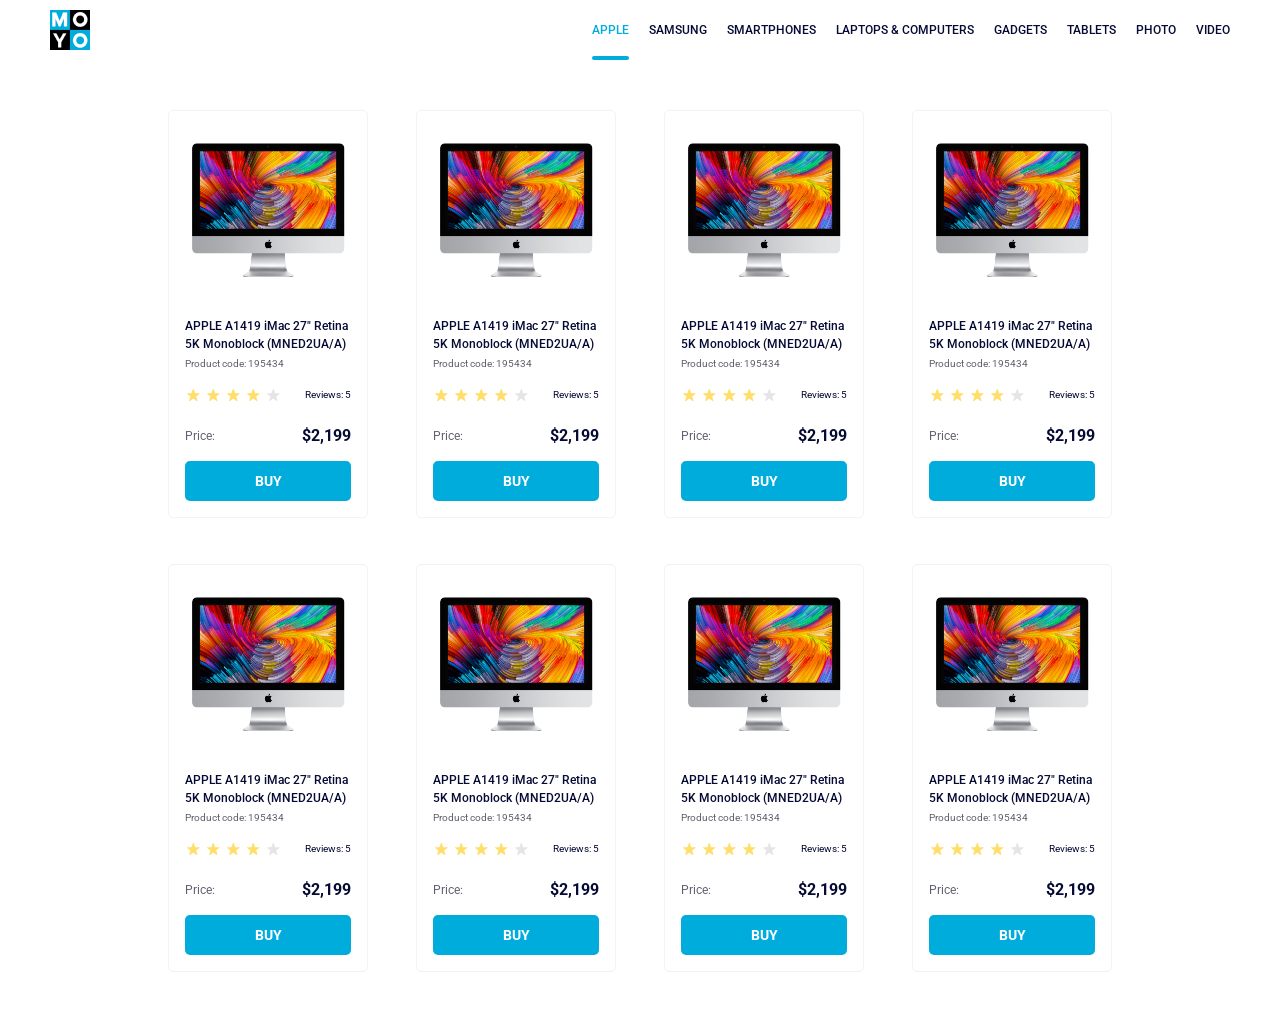
<file: index.html>
<!doctype html><html lang="en"><head><meta charset="utf-8"><meta name="viewport" content="width=device-width, initial-scale=1.0"><title>Catalog</title><link rel="preconnect" href="https://fonts.gstatic.com"><link href="https://fonts.googleapis.com/css2?family=Roboto:wght@400;500;700&display=swap" rel="stylesheet"><link rel="stylesheet" href="index.c621b47e.css"></head><body> <header class="header"> <a href="#" class="header__logo"> <img src="logo.eddae0ff.png" alt="MOYO logo" class="header__img"> </a> <nav class="header__nav"> <ul class="header__list"> <li class="header__element"> <a href="#" class="header__link is-active"> Apple </a> </li> <li class="header__element"> <a href="#" class="header__link"> Samsung </a> </li> <li class="header__element"> <a href="#" class="header__link"> Smartphones </a> </li> <li class="header__element"> <a href="#" data-qa="nav-hover" class="header__link link-hover-link"> Laptops & Computers </a> </li> <li class="header__element"> <a href="#" class="header__link"> Gadgets </a> </li> <li class="header__element"> <a href="#" class="header__link"> Tablets </a> </li> <li class="header__element"> <a href="#" class="header__link"> Photo </a> </li> <li class="header__element"> <a href="#" class="header__link"> Video </a> </li> </ul> </nav> </header> <main class="container"> <div class="card" data-qa="card"> <div class="card__image-wrap"> <img src="imac.202c52ff.jpeg" alt="Imac photo" class="card__image"> </div> <div class="card__text"> <p class="card__title"> APPLE A1419 iMac 27" Retina 5K Monoblock (MNED2UA/A) </p> <p class="card__code">Product code: 195434</p> </div> <div class="card__review"> <div class="stars stars--4"> <div class="stars__star"></div> <div class="stars__star"></div> <div class="stars__star"></div> <div class="stars__star"></div> <div class="stars__star"></div> </div> <div class="card__review-text">Reviews: 5</div> </div> <div class="card__price"> <div class="card__price-row"> <p class="card__price-text">Price:</p> <p class="card__price-price">$2,199</p> </div> <a href="#" class="card__buy" data-qa="card-hover"> buy </a> </div> </div> <div class="card"> <div class="card__image-wrap"> <img src="imac.202c52ff.jpeg" alt="Imac photo" class="card__image"> </div> <div class="card__text"> <p class="card__title"> APPLE A1419 iMac 27" Retina 5K Monoblock (MNED2UA/A) </p> <p class="card__code">Product code: 195434</p> </div> <div class="card__review"> <div class="stars stars--4"> <div class="stars__star"></div> <div class="stars__star"></div> <div class="stars__star"></div> <div class="stars__star"></div> <div class="stars__star"></div> </div> <div class="card__review-text">Reviews: 5</div> </div> <div class="card__price"> <div class="card__price-row"> <p class="card__price-text">Price:</p> <p class="card__price-price">$2,199</p> </div> <a href="#" class="card__buy"> buy </a> </div> </div> <div class="card"> <div class="card__image-wrap"> <img src="imac.202c52ff.jpeg" alt="Imac photo" class="card__image"> </div> <div class="card__text"> <p class="card__title"> APPLE A1419 iMac 27" Retina 5K Monoblock (MNED2UA/A) </p> <p class="card__code">Product code: 195434</p> </div> <div class="card__review"> <div class="stars stars--4"> <div class="stars__star"></div> <div class="stars__star"></div> <div class="stars__star"></div> <div class="stars__star"></div> <div class="stars__star"></div> </div> <div class="card__review-text">Reviews: 5</div> </div> <div class="card__price"> <div class="card__price-row"> <p class="card__price-text">Price:</p> <p class="card__price-price">$2,199</p> </div> <a href="#" class="card__buy"> buy </a> </div> </div> <div class="card"> <div class="card__image-wrap"> <img src="imac.202c52ff.jpeg" alt="Imac photo" class="card__image"> </div> <div class="card__text"> <p class="card__title"> APPLE A1419 iMac 27" Retina 5K Monoblock (MNED2UA/A) </p> <p class="card__code">Product code: 195434</p> </div> <div class="card__review"> <div class="stars stars--4"> <div class="stars__star"></div> <div class="stars__star"></div> <div class="stars__star"></div> <div class="stars__star"></div> <div class="stars__star"></div> </div> <div class="card__review-text">Reviews: 5</div> </div> <div class="card__price"> <div class="card__price-row"> <p class="card__price-text">Price:</p> <p class="card__price-price">$2,199</p> </div> <a href="#" class="card__buy"> buy </a> </div> </div> <div class="card"> <div class="card__image-wrap"> <img src="imac.202c52ff.jpeg" alt="Imac photo" class="card__image"> </div> <div class="card__text"> <p class="card__title"> APPLE A1419 iMac 27" Retina 5K Monoblock (MNED2UA/A) </p> <p class="card__code">Product code: 195434</p> </div> <div class="card__review"> <div class="stars stars--4"> <div class="stars__star"></div> <div class="stars__star"></div> <div class="stars__star"></div> <div class="stars__star"></div> <div class="stars__star"></div> </div> <div class="card__review-text">Reviews: 5</div> </div> <div class="card__price"> <div class="card__price-row"> <p class="card__price-text">Price:</p> <p class="card__price-price">$2,199</p> </div> <a href="#" class="card__buy"> buy </a> </div> </div> <div class="card"> <div class="card__image-wrap"> <img src="imac.202c52ff.jpeg" alt="Imac photo" class="card__image"> </div> <div class="card__text"> <p class="card__title"> APPLE A1419 iMac 27" Retina 5K Monoblock (MNED2UA/A) </p> <p class="card__code">Product code: 195434</p> </div> <div class="card__review"> <div class="stars stars--4"> <div class="stars__star"></div> <div class="stars__star"></div> <div class="stars__star"></div> <div class="stars__star"></div> <div class="stars__star"></div> </div> <div class="card__review-text">Reviews: 5</div> </div> <div class="card__price"> <div class="card__price-row"> <p class="card__price-text">Price:</p> <p class="card__price-price">$2,199</p> </div> <a href="#" class="card__buy"> buy </a> </div> </div> <div class="card"> <div class="card__image-wrap"> <img src="imac.202c52ff.jpeg" alt="Imac photo" class="card__image"> </div> <div class="card__text"> <p class="card__title"> APPLE A1419 iMac 27" Retina 5K Monoblock (MNED2UA/A) </p> <p class="card__code">Product code: 195434</p> </div> <div class="card__review"> <div class="stars stars--4"> <div class="stars__star"></div> <div class="stars__star"></div> <div class="stars__star"></div> <div class="stars__star"></div> <div class="stars__star"></div> </div> <div class="card__review-text">Reviews: 5</div> </div> <div class="card__price"> <div class="card__price-row"> <p class="card__price-text">Price:</p> <p class="card__price-price">$2,199</p> </div> <a href="#" class="card__buy"> buy </a> </div> </div> <div class="card"> <div class="card__image-wrap"> <img src="imac.202c52ff.jpeg" alt="Imac photo" class="card__image"> </div> <div class="card__text"> <p class="card__title"> APPLE A1419 iMac 27" Retina 5K Monoblock (MNED2UA/A) </p> <p class="card__code">Product code: 195434</p> </div> <div class="card__review"> <div class="stars stars--4"> <div class="stars__star"></div> <div class="stars__star"></div> <div class="stars__star"></div> <div class="stars__star"></div> <div class="stars__star"></div> </div> <div class="card__review-text">Reviews: 5</div> </div> <div class="card__price"> <div class="card__price-row"> <p class="card__price-text">Price:</p> <p class="card__price-price">$2,199</p> </div> <a href="#" class="card__buy"> buy </a> </div> </div> </main> </body></html>
</file>
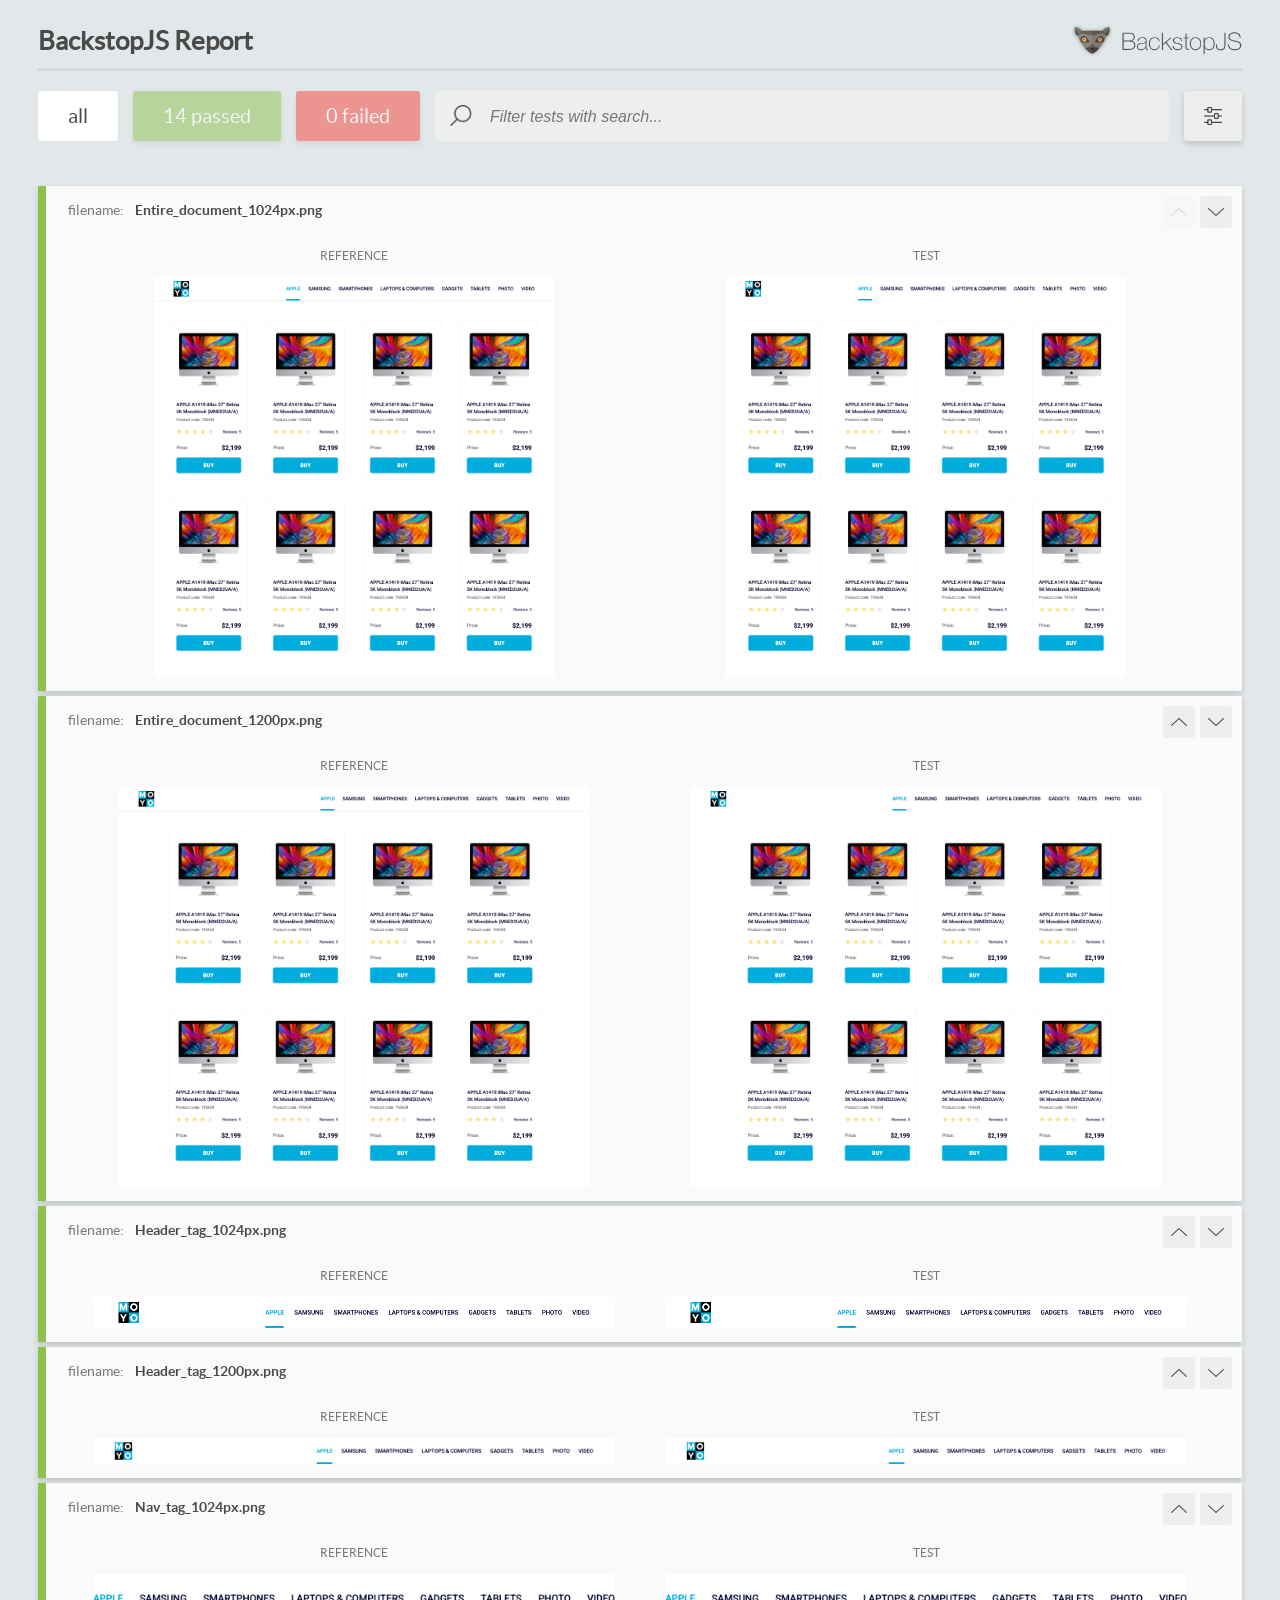
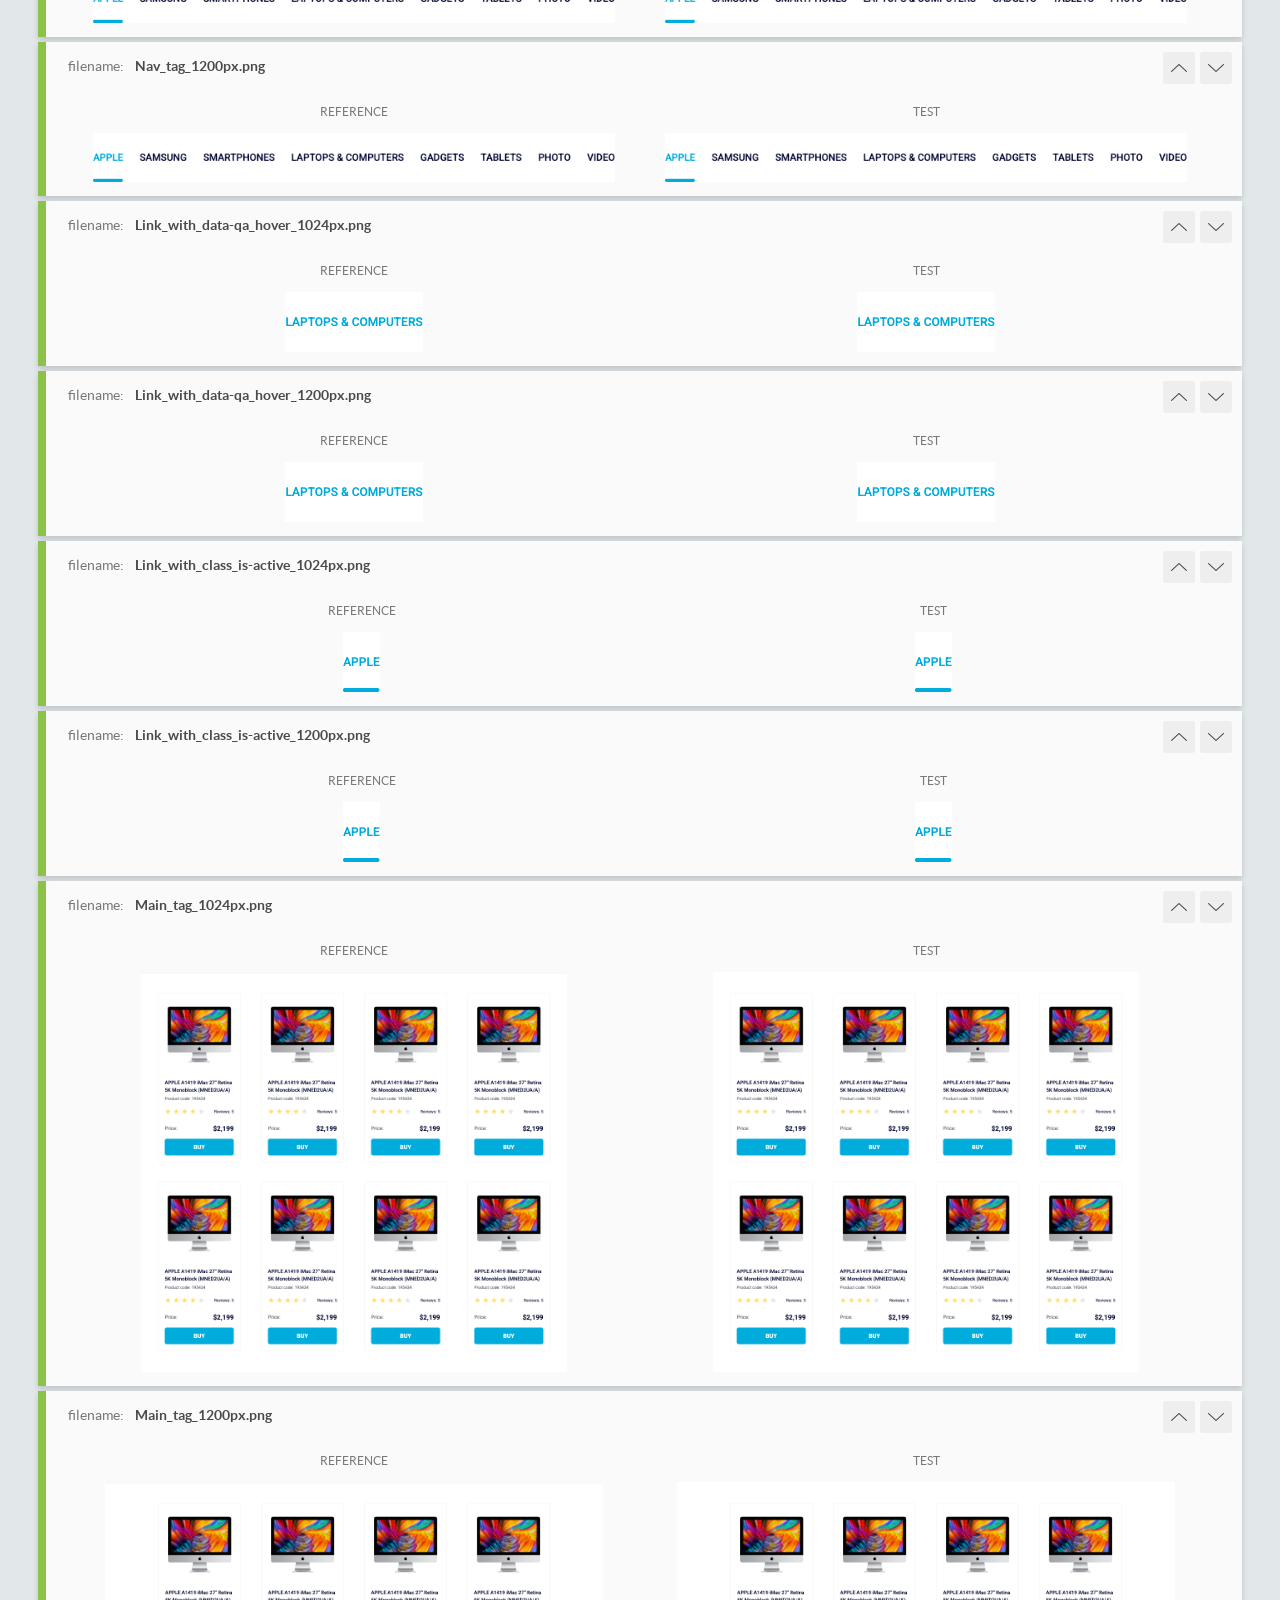
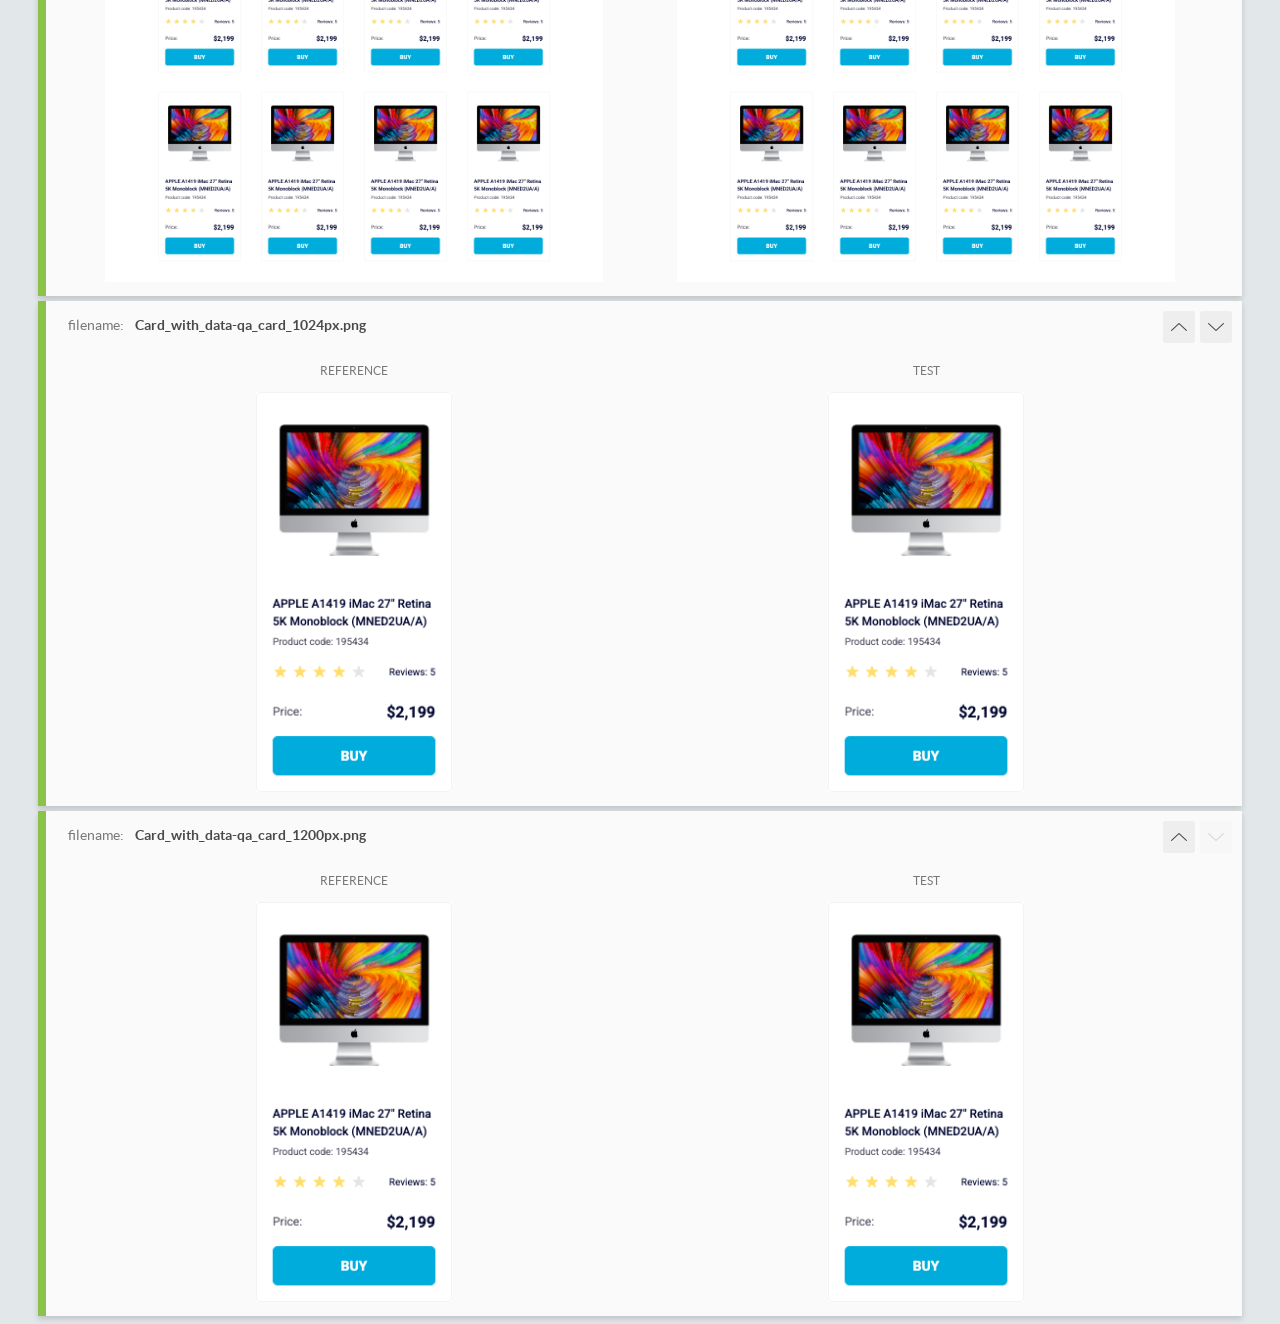
<file: report/html_report/index.html>
<!DOCTYPE html>
<html>
  <head>
    <meta charset="utf-8">
    <!-- Disable Cache -->
    <meta http-equiv="Cache-Control" content="no-cache, no-store, must-revalidate">
    <meta http-equiv="Pragma" content="no-cache">
    <meta http-equiv="Expires" content="0">

    <title>BackstopJS Report</title>

    <style>
      @font-face {
          font-family: 'latoregular';
          src: url('./assets/fonts/lato-regular-webfont.woff2') format('woff2'),
              url('./assets/fonts/lato-regular-webfont.woff') format('woff');
          font-weight: 400;
          font-style: normal;
      }
      @font-face {
          font-family: 'latobold';
          src: url('./assets/fonts/lato-bold-webfont.woff2') format('woff2'),
              url('./assets/fonts/lato-bold-webfont.woff') format('woff');
          font-weight: 700;
          font-style: normal;
      }

      .ReactModal__Body--open {
          overflow: hidden;
      }
      .ReactModal__Body--open .header {
        display: none;
      }

    </style>
  </head>
  <body style="background-color: #E2E7EA">
    <div id="root">

    </div>
    <script>
      function report (report) { // eslint-disable-line no-unused-vars
        window.tests = report;
      }
    </script>
    <script src="config.js"></script>
    <script src="index_bundle.js"></script>
  </body>
</html>
</file>
<file: index.c621b47e.css>
@import "https://fonts.googleapis.com/css2?family=Roboto:wght@100..900&display=swap";.container{--grid-step:1;grid-template-columns:repeat(var(--grid-step),200px);justify-content:center;gap:46px 48px;padding:50px 40px;display:grid}@media (width>=488px){.container{--grid-step:2}}@media (width>=768px){.container{--grid-step:3}}@media (width>=1024px){.container{--grid-step:4}}.card{box-sizing:border-box;border:1px solid #f3f3f3;border-radius:5px;flex-direction:column;align-items:center;width:200px;margin:auto;padding:32px 16px 16px;transition:all .3s;display:flex}.card__title{color:#060b35;margin:0 0 4px;font-family:Roboto,sans-serif;font-size:12px;font-weight:500;line-height:18px}.card:hover{transform:scale(1.2)}.card:hover .card__title{color:#34568b}.card__image-wrap{box-sizing:border-box;width:160px;height:134px;margin:0 0 40px;padding:0}.card__image{width:100%;height:100%;display:block}.card__text{flex-direction:column;justify-content:flex-start;margin-bottom:16px;display:flex}.card__code{color:#616070;width:-moz-fit-content;width:fit-content;margin:0;font-family:Roboto,sans-serif;font-size:10px;font-weight:400;line-height:14px}.card__review{justify-content:space-between;align-items:center;width:100%;margin-bottom:24px;padding:0;display:flex}.card__review-text{color:#060b35;margin:0;padding:0;font-family:Roboto,sans-serif;font-size:10px;font-weight:400;line-height:14px}.card__price{flex-direction:column;width:100%;padding:0;display:flex}.card__price-row{justify-content:space-between;align-items:center;margin-bottom:16px;font-family:Roboto,sans-serif;display:flex}.card__price-text{color:#616070;margin:0;font-size:12px;font-weight:400;line-height:18px}.card__price-price{color:#060b35;margin:0;font-size:16px;font-weight:700;line-height:18px}.card__buy{color:#fff;box-sizing:border-box;text-transform:uppercase;text-align:center;background:#00acdc;border-radius:5px;height:40px;padding-block:12px;font-family:Roboto,sans-serif;font-size:14px;font-weight:700;line-height:16px;text-decoration:none;transition:all .3s}.card__buy:hover{color:#00acdc;background:#fff;border:1px solid #00acdc}.stars{justify-content:flex-start;margin:0;padding:0;display:flex}.stars__star{background-image:url(star.822d561e.svg);background-position:50%;background-repeat:no-repeat;width:16px;height:16px;margin:0;display:inline-block}.stars__star:not(:last-of-type){margin-right:4px}.stars--1 .stars__star:first-child,.stars--2 .stars__star:nth-child(-n+2),.stars--3 .stars__star:nth-child(-n+3),.stars--4 .stars__star:nth-child(-n+4),.stars--5 .stars__star:nth-child(-n+5){background-image:url(star-active.edda4c43.svg)}body{margin:0}.header{justify-content:space-between;align-items:center;max-width:100vw;padding:0 50px;font-family:Roboto,Arial,sans-serif;font-weight:500;display:flex}.header__logo{max-width:40px;max-height:40px}.header__list{text-align:center;margin:0;padding:0;list-style-type:none;display:flex}.header__element{margin-right:20px}.header__element:last-child{margin-right:0}.header__link{text-align:center;color:#060b35;text-transform:uppercase;align-self:center;height:60px;font-size:12px;line-height:60px;text-decoration:none;transition:all .3s;display:block}.header__link:hover,.link-hover-link:hover{color:#00acdc}.is-active{color:#00acdc;position:relative}.is-active:after{content:"";background:#00acdc;border-radius:8px;width:100%;height:4px;position:absolute;bottom:0;left:0;right:0}
/*# sourceMappingURL=index.c621b47e.css.map */
</file>
